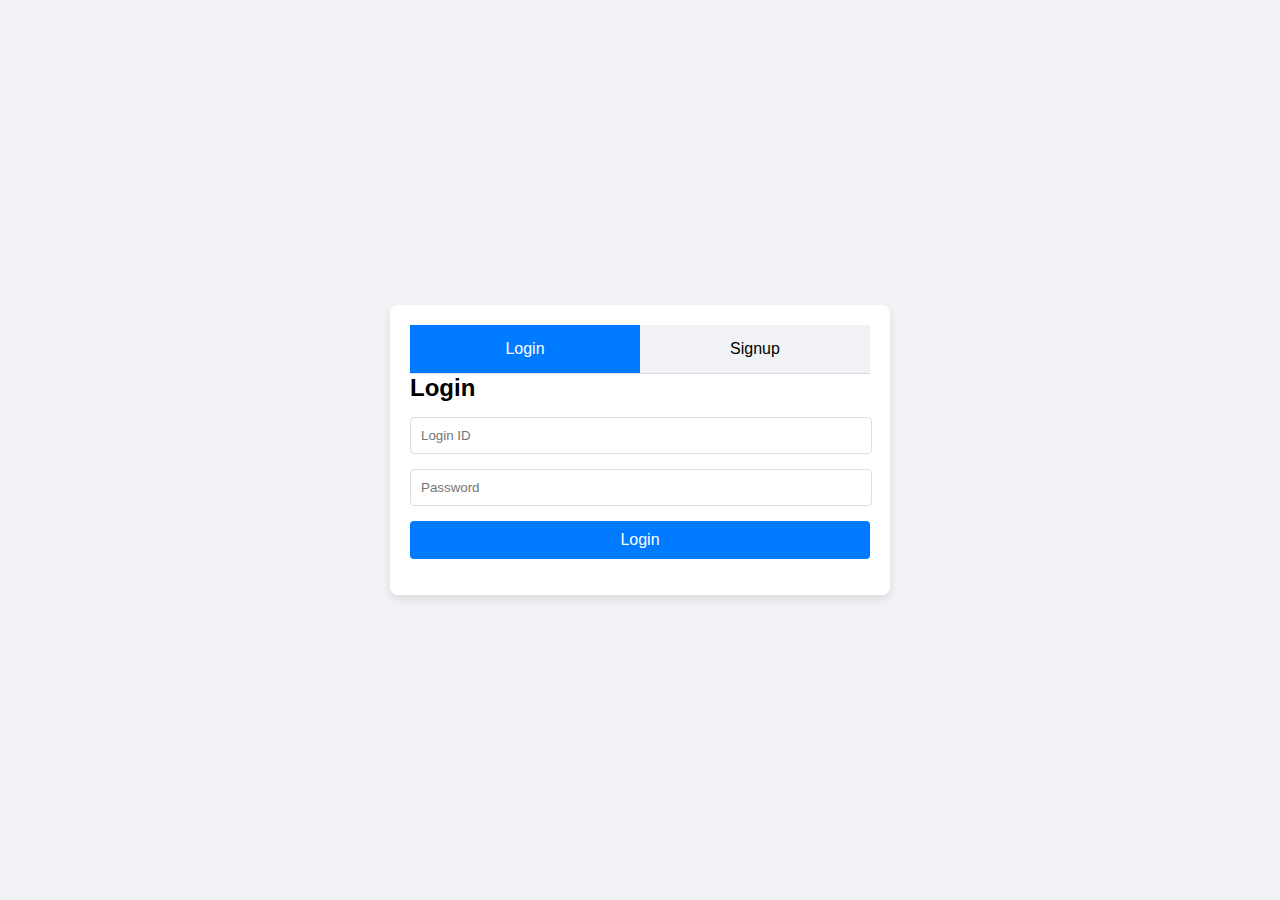
<file: Sunbase_Frant/Sunbase-FrantEnd/Authnetication/index.html>
<!DOCTYPE html>
<html lang="en">
<head>
    <meta charset="UTF-8">
    <meta name="viewport" content="width=device-width, initial-scale=1.0">
    <title>Authentication</title>
    <link rel="stylesheet" href="styles.css">
</head>
<body>
    <div class="container">
        <div class="form-container">
            <div class="form-header">
                <button class="tab-button active" onclick="showLogin()">Login</button>
                <button class="tab-button" onclick="showSignup()">Signup</button>
            </div>
            <form id="login-form" class="form" onsubmit="login(event)">
                <h2>Login</h2>
                <input type="text" id="loginId" placeholder="Login ID" required>
                <input type="password" id="loginPassword" placeholder="Password" required>
                <button type="submit">Login</button>
                <p id="login-message" class="message"></p>
            </form>
            <form id="signup-form" class="form hidden" onsubmit="signup(event)">
                <h2>Signup</h2>
                <input type="text" id="signupId" placeholder="Login ID" required>
                <input type="password" id="signupPassword" placeholder="Password" required>
                <button type="submit">Signup</button>
                <p id="signup-message" class="message"></p>
            </form>
        </div>
    </div>
    <script src="scripts.js"></script>
  <!-- <script src=""></script> -->
</body>
</html>
</file>
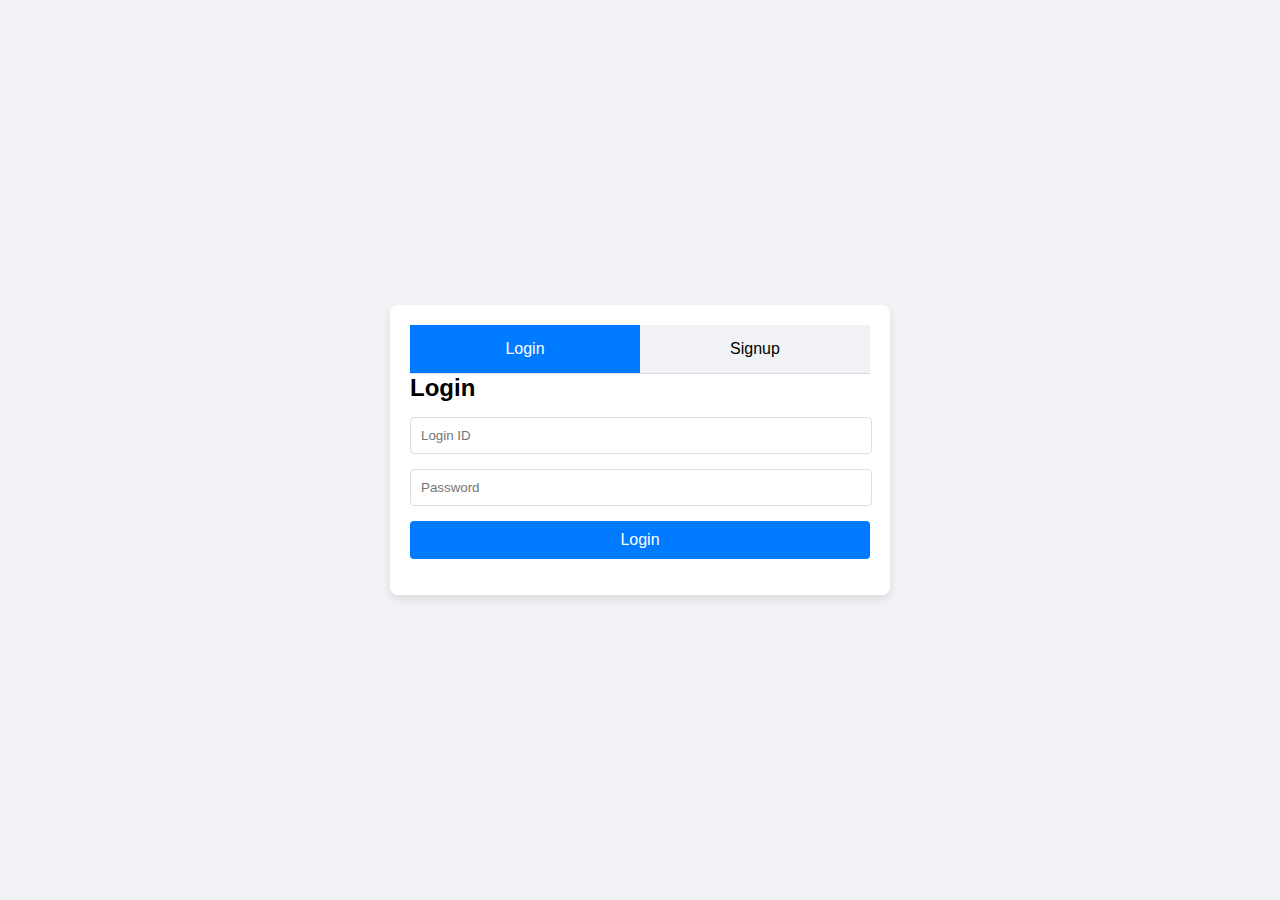
<file: Sunbase_Frant/Sunbase-FrantEnd/customers.html>
<!DOCTYPE html>
<html lang="en">
<head>
  <meta charset="UTF-8">
  <meta name="viewport" content="width=device-width, initial-scale=1.0">
  <title>Customer List</title>
  <link rel="stylesheet" href="styles.css">
</head>
<body>
  <div class="container">
    <h2>Customers</h2>
    <div class="navbar">
      <button onclick="openAddCustomerPopup()">Add Customer</button>
      <button onclick="syncCustomers()">Sync Customers</button>
      
      <div class="search-controls">
        <select id="searchBy">
          <option value="name">Search by Name</option>
          <option value="city">Search by City</option>
          <option value="phone">Search by Phone</option>
          <option value="email">Search by Email</option>
        </select>
        <input type="text" id="searchTerm" placeholder="Search term">
        <button onclick="applyFilters()">Search</button>
        
        <select id="sortBy">
          <option value="first_name">Sort by Name</option>
          <option value="city">Sort by City</option>
          <option value="email">Sort by Email</option>
          <option value="phone">Sort by Phone</option>
        </select>
        <select id="sortOrder">
          <option value="asc">Ascending</option>
          <option value="desc">Descending</option>
        </select>
        <button onclick="applyFilters()">Sort</button>
      </div>
    </div>
    
    <table id="customers-table">
      <thead>
        <tr>
          <th>First Name</th>
          <th>Last Name</th>
          <th>Street</th>
          <th>Address</th>
          <th>City</th>
          <th>State</th>
          <th>Email</th>
          <th>Phone</th>
          <th>Edit</th>
          <th>Delete</th>
        </tr>
      </thead>
      <tbody id="customers"></tbody>
    </table>
    
    <div class="pagination-controls">
      <button id="prevPageButton" onclick="prevPage()">Previous</button>
      <button id="nextPageButton" onclick="nextPage()">Next</button>
    </div>
    <button onclick="logout()">Logout</button>
  </div>

  <!-- Add Customer Popup -->
  <div id="addCustomerPopup" class="popup">
    <div class="popup-content">
      <h3>Add New Customer</h3>
      <label>First Name:</label>
      <input type="text" id="newFirstName">
      <label>Last Name:</label>
      <input type="text" id="newLastName">
      <label>Street:</label>
      <input type="text" id="newStreet">
      <label>Address:</label>
      <input type="text" id="newAddress">
      <label>City:</label>
      <input type="text" id="newCity">
      <label>State:</label>
      <input type="text" id="newState">
      <label>Email:</label>
      <input type="email" id="newEmail">
      <label>Phone:</label>
      <input type="tel" id="newPhone">
      <button onclick="addCustomer()">Add Customer</button>
      <button onclick="closeAddCustomerPopup()">Cancel</button>
    </div>
  </div>

  <script src="customers.js"></script>
  
</body>
</html>
</file>
<file: Sunbase_Frant/Sunbase-FrantEnd/Authnetication/styles.css>
body {
    font-family: Arial, sans-serif;
    background: #f0f2f5;
    display: flex;
    justify-content: center;
    align-items: center;
    height: 100vh;
    margin: 0;
}

.container {
    width: 100%;
    max-width: 500px;
    background: #fff;
    border-radius: 8px;
    box-shadow: 0 4px 8px rgba(0, 0, 0, 0.1);
    overflow: hidden;
}

.form-container {
    padding: 20px;
}

.form-header {
    display: flex;
    border-bottom: 1px solid #ddd;
}

.tab-button {
    flex: 1;
    padding: 15px;
    border: none;
    background: #f0f2f5;
    cursor: pointer;
    text-align: center;
    font-size: 16px;
}

.tab-button.active {
    background: #007bff;
    color: #fff;
}

.form {
    display: none;
}

.form h2 {
    margin: 0;
    padding-bottom: 15px;
    font-size: 24px;
}

.form input {
    width: calc(100% - 20px);
    padding: 10px;
    margin-bottom: 15px;
    border: 1px solid #ddd;
    border-radius: 4px;
}

.form button {
    width: 100%;
    padding: 10px;
    border: none;
    background: #007bff;
    color: #fff;
    border-radius: 4px;
    cursor: pointer;
    font-size: 16px;
}

.form button:hover {
    background: #0056b3;
}

.message {
    color: #ff0000;
}

.hidden {
    display: none;
}
</file>
<file: Sunbase_Frant/Sunbase-FrantEnd/styles.css>
/* Basic Reset */
body, h2, button, select, input {
  margin: 0;
  padding: 0;
  box-sizing: border-box;
}

/* Container */
.container {
  max-width: 1200px;
  margin: 0 auto;
  padding: 20px;
}

/* Navbar Style */
.navbar {
  display: flex;
  justify-content: space-between;
  align-items: center;
  margin-bottom: 20px;
  padding: 10px;
  background-color: #f8f9fa;
  border-radius: 5px;
  box-shadow: 0 2px 4px rgba(0, 0, 0, 0.1);
}

.navbar button {
  background-color: #007bff;
  color: white;
  border: none;
  padding: 10px 20px;
  margin-right: 10px;
  border-radius: 5px;
  cursor: pointer;
  font-size: 16px;
}

.navbar button:hover {
  background-color: #0056b3;
}

.search-controls {
  display: flex;
  align-items: center;
}

.search-controls select, 
.search-controls input {
  margin-right: 10px;
  padding: 10px;
  border: 1px solid #ced4da;
  border-radius: 5px;
}

.search-controls input {
  flex-grow: 1;
}

.search-controls button {
  background-color: #28a745;
  color: white;
  border: none;
  padding: 10px 20px;
  border-radius: 5px;
  cursor: pointer;
}

.search-controls button:hover {
  background-color: #218838;
}

table {
  width: 100%;
  border-collapse: collapse;
  margin-bottom: 20px;
}

table, th, td {
  border: 1px solid #dee2e6;
}

th, td {
  padding: 12px;
  text-align: left;
}

th {
  background-color: #f1f1f1;
}

th, td {
  border: 1px solid #dee2e6;
}

.pagination-controls {
  display: flex;
  justify-content: space-between;
  margin-top: 20px;
}

.pagination-controls button {
  background-color: #007bff;
  color: white;
  border: none;
  padding: 10px 20px;
  border-radius: 5px;
  cursor: pointer;
}

.pagination-controls button:hover {
  background-color: #0056b3;
}

.popup {
  display: none;
  position: fixed;
  top: 0;
  left: 0;
  width: 100%;
  height: 100%;
  background: rgba(0, 0, 0, 0.5);
  justify-content: center;
  align-items: center;
}

.popup-content {
  background: white;
  padding: 20px;
  border-radius: 5px;
  width: 400px;
  box-shadow: 0 2px 10px rgba(0, 0, 0, 0.1);
}

.popup-content label {
  display: block;
  margin-bottom: 5px;
}

.popup-content input {
  width: 100%;
  margin-bottom: 10px;
  padding: 10px;
  border: 1px solid #ced4da;
  border-radius: 5px;
}

.popup-content button {
  background-color: #007bff;
  color: white;
  border: none;
  padding: 10px 20px;
  border-radius: 5px;
  cursor: pointer;
}

.popup-content button:hover {
  background-color: #0056b3;
}

.popup-content button.cancel {
  background-color: #dc3545;
}

.popup-content button.cancel:hover {
  background-color: #c82333;
}
</file>
